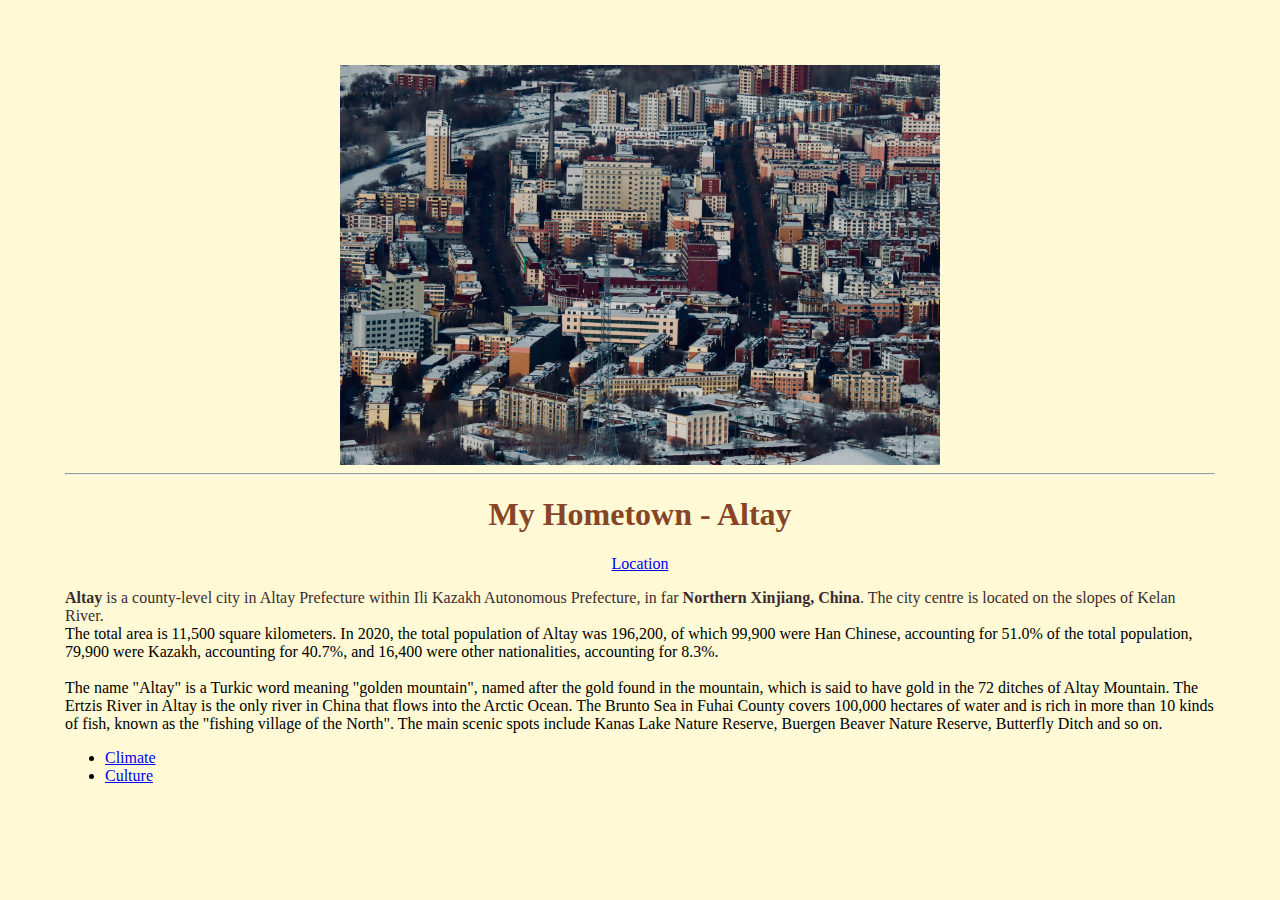
<file: Lab 2/index.html>
<!DOCTYPE html>
<html lang="en">
 <head>
    <style>
body {
    background-color: #FFF9D6;
    padding:25px;
    margin:40px;
}
</style>
 <meta charset="UTF-8">
 <title>My Hometown - Altay</title>
 </head>
 <body>
    <center><img src="Pictures\2019-02-26 125807.jpg" align="center" alt="Altay" width="600"></center>
    <hr alt breadth="50">
  <h1 align="center"><font color="#874526">My Hometown - Altay</font></h1>
  <p align="center"><a href="https://goo.gl/maps/zX8dN2U1Nx8BfHaR6">Location</a></p><!– I wanted to change the color of the hyperlink, but I couldn't :( -->
  <p><font color="#3C2C2D"><strong>Altay</strong> is a county-level city in Altay Prefecture within Ili Kazakh Autonomous Prefecture, in far <b>Northern Xinjiang, China</b>. The city centre is located on the slopes of Kelan River.</font>
   <br>The total area is 11,500 square kilometers. In 2020, the total population of Altay was 196,200, of which 99,900 were Han Chinese, accounting for 51.0% of the total population, 79,900 were Kazakh, accounting for 40.7%, and 16,400 were other nationalities, accounting for 8.3%.</br>
   <br>The name "Altay" is a Turkic word meaning "golden mountain", named after the gold found in the mountain, which is said to have gold in the 72 ditches of Altay Mountain. The Ertzis River in Altay is the only river in China that flows into the Arctic Ocean. The Brunto Sea in Fuhai County covers 100,000 hectares of water and is rich in more than 10 kinds of fish, known as the "fishing village of the North". The main scenic spots include Kanas Lake Nature Reserve, Buergen Beaver Nature Reserve, Butterfly Ditch and so on.</br></p>
  <ul>
    <li><a href="climate.html">Climate</a></li>
    <li><a href="culture.html">Culture</a></li>
 </body>
</html>
</file>
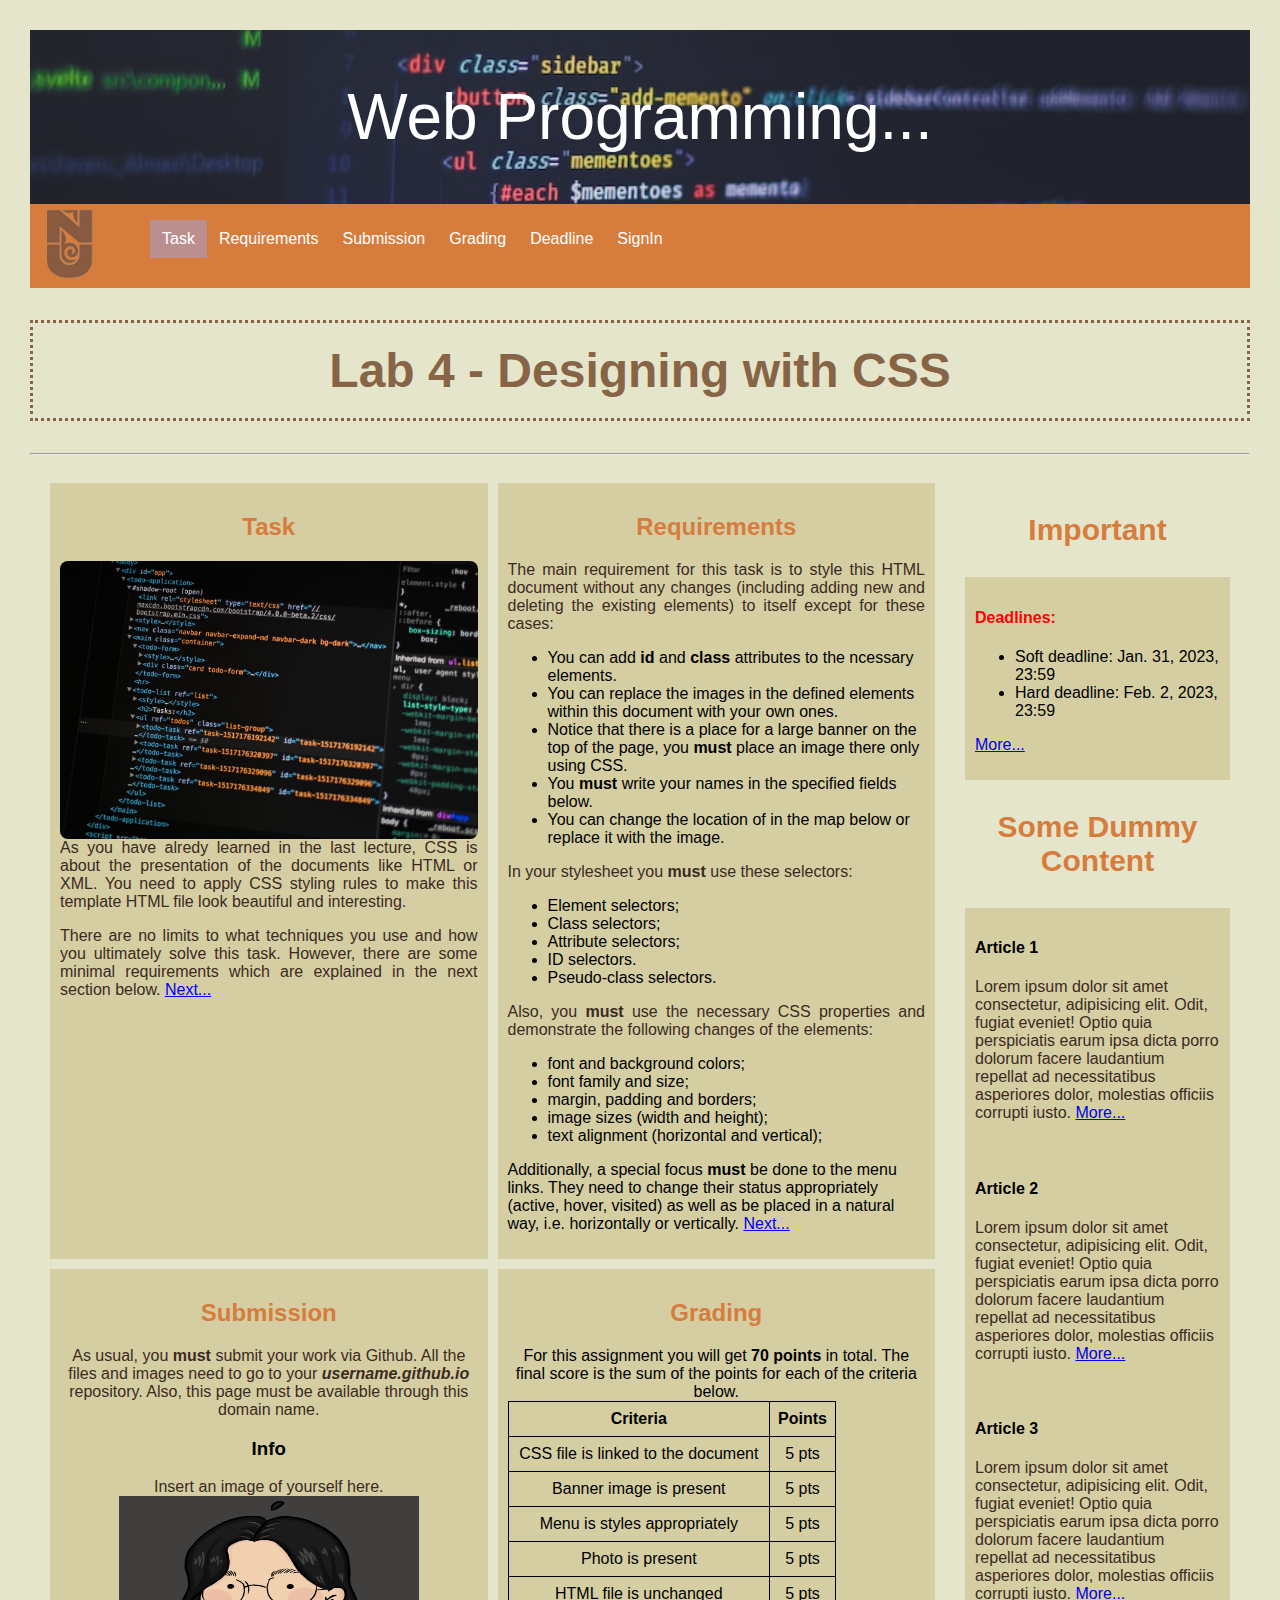
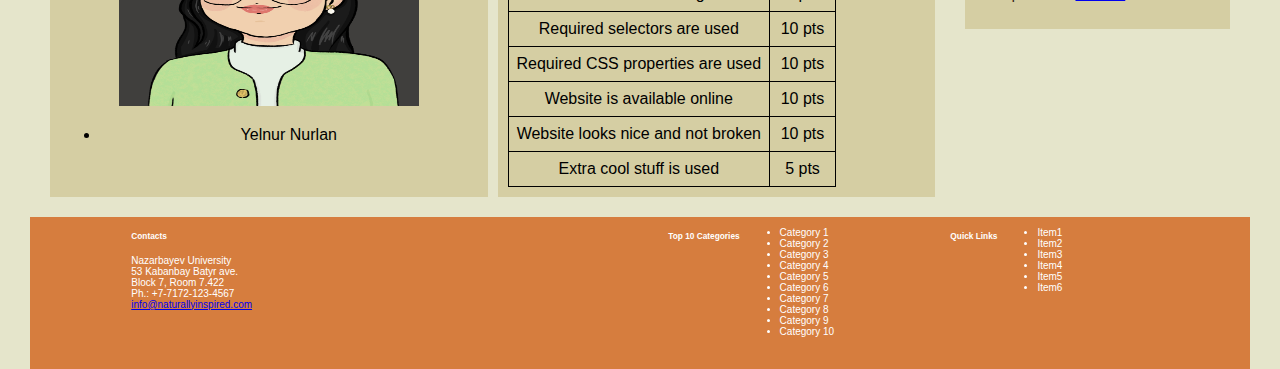
<file: Past Assignments/index.html>
<!DOCTYPE html>
<html lang="en">
<head>
  <meta charset="UTF-8">
  <meta http-equiv="X-UA-Compatible" content="IE=edge">
  <meta name="viewport" content="width=device-width, initial-scale=1.0">
  <link rel="stylesheet" href="main.css">
  <title>CSS Design</title>
</head>
<body>
  <!-- HEADER -->
  <header>
    <div class="banner">Web Programming...</div>
  </header>

  <!-- Navbar -->
  <nav>
      <a class="logo" href="logo.png">
        <img src="logo.png" alt="logo" width="80px" height="80px">
      </a>
      <ul class="menu">
        <li><a class="active" href="#task">Task</a></li>
        <li><a href="#requirements">Requirements</a></li>
        <li><a href="#submission">Submission</a></li>
        <li><a href="#grading">Grading</a></li>
        <li><a href="#deadline">Deadline</a></li>
        <li><a href="#">SignIn</a></li>
      </ul>
  </nav>

  <!-- Main Content -->
  <section class="main_content">
    <h1 id="main-heading" class="topic">
      Lab 4 - Designing with CSS 
    </h1>
    <hr>
    <div class=mainbody>
    <article id="task">
      <h2 >Task</h2>
      <p>
        <img src="nature.jfif" alt="" width="300px" height="210">
        As you have alredy learned in the last lecture, 
        CSS is about the presentation of the documents
        like HTML or XML.
        You need to apply
        CSS styling rules to make this template HTML file look
        beautiful and interesting.  
      </p>
      <p>
        There are no 
        limits to what techniques you use and how you 
        ultimately solve this task. 
        However, there are some minimal requirements
        which are explained in the next section below.
        <a href="#requirements">Next...</a>
      </p>
    </article>
    <article id="requirements">
      <h2 >Requirements</h2>
      <p>
        
        The main requirement for this task is to 
        style this HTML document without any 
        changes (including adding new and deleting the existing elements) to itself except for these cases: 
        <ul>
          <li>
            You can add <strong>id</strong>
            and <strong>class</strong> 
            attributes to the ncessary elements. 
            </li>
            <li>
            You can replace the 
            images in the defined elements within this document with your
            own ones. 
            </li><li>
            Notice that there is a place for a 
            large banner on the top of the page,
            you <strong>must</strong> place an image there only using CSS.
            </li>
            <li>
              You <strong>must</strong> write your names in the specified fields below.
            </li>
            <li>You can change the location
              of in the map below or replace it with the image.
            </li>
        </ul>
      </p>
      <p>
        In your stylesheet you <strong>must</strong>
         use these selectors:
        <ul>
          <li>Element selectors;</li>
          <li>Class selectors;</li>
          <li>Attribute selectors;</li>
          <li>ID selectors.</li>
          <li>Pseudo-class selectors.</li>
        </ul>
      </p>
      <p>
        Also, you <strong>must</strong> 
        use the necessary CSS properties
        and demonstrate the following changes
        of the elements:
        <ul>
          <li>font and background colors;</li>
          <li>font family and size;</li>
          <li>margin, padding and borders;</li>
          <li>image sizes (width and height);</li>
          <li>text alignment (horizontal and vertical);</li>
        </ul>
        Additionally, a special focus <strong>must</strong> 
        be done to the menu links.        
        They need to change their status appropriately 
        (active, hover, visited)
        as well as be placed in a natural way,
        i.e. horizontally or vertically. 
        <a href="#submission">Next...</a>
      </p>
    </article>
    <article id="submission">
      <h2>Submission</h2>
      <p>
       As usual, you <strong>must</strong> submit 
       your work via Github. All the files and images need to go to 
       your <strong> <i>username.github.io</i> </strong>repository. 
       Also, this page must be available 
       through this domain name.
      </p>
      <h3>Info</h3>
      <p>
         Insert an image of yourself here.
         <img src="planets.jpeg" alt="" width="300px" height="210">

        <ul>
          <li>Yelnur Nurlan </li>
        </ul>
      </p>
    </article>
    <article id="grading">
      <h2>Grading</h2>
      For this assignment you will get 
      <strong>70 points</strong>  in total.
      The final score is the sum of the points 
      for each of the criteria below.
      <table>
        <tr>
          <th>Criteria</th>
          <th>Points</th>
        </tr>
        <tr>
          <td>CSS file is linked to the document</td>
          <td>5 pts</td>
        </tr>
        <tr>
          <td>Banner image is present</td>
          <td>5 pts</td>
        </tr>
        <tr>
          <td>Menu is styles appropriately</td>
          <td>5 pts</td>
        </tr>
        
        <tr>
          <td>Photo is present </td>
          <td>5 pts</td>
        </tr>
         <tr>
          <td>HTML file is unchanged</td>
          <td>5 pts</td>
        </tr>
        <tr>
          <td>Required selectors are used</td>
          <td>10 pts</td>
        </tr>
        <tr>
          <td>Required CSS properties are used</td>
          <td>10 pts</td>
        </tr>
        <tr>
          <td>Website is available online</td>
          <td>10 pts</td>
        </tr>
        <tr>
          <td>Website looks nice and not broken</td>
          <td>10 pts</td>
        </tr>
        <tr>
          <td>Extra cool stuff is used</td>
          <td>5 pts</td>
        </tr>
        </tr>
      </table>
    </article>
  </div>
  </section>

  <!-- Aside Information -->
  <aside>
    <div class="aside_1">
    <h3>Important</h3>
    <section class="aside_content">
      <article id="deadline">
        <h4>Deadlines:</h4>
        <ul>
          <li>Soft deadline: Jan. 31, 2023, 23:59</li>
          <li>Hard deadline: Feb. 2, 2023, 23:59</li>
        </ul>
        <p>
        <a href="#">More...</a>
      </article>
      </section>
     </div>
     <div class="aside_2">
        <h3>Some Dummy Content</h3>
       <section>
        <article>
        <h4>Article 1</h4>
        <p>
          Lorem ipsum dolor sit amet consectetur, 
          adipisicing elit. Odit, fugiat eveniet! 
          Optio quia perspiciatis earum ipsa dicta 
          porro dolorum facere laudantium repellat 
          ad necessitatibus asperiores dolor, molestias 
          officiis corrupti iusto.
          <a href="#">More...</a>
        </p>
      </article>
      <article>
        <h4>Article 2</h4>
        <p>
          Lorem ipsum dolor sit amet consectetur, 
          adipisicing elit. Odit, fugiat eveniet! 
          Optio quia perspiciatis earum ipsa dicta 
          porro dolorum facere laudantium repellat 
          ad necessitatibus asperiores dolor, molestias 
          officiis corrupti iusto.
          <a href="#">More...</a>
        </p>
      </article>
      <article>
        <h4>Article 3</h4>
        <p>
          Lorem ipsum dolor sit amet consectetur, 
          adipisicing elit. Odit, fugiat eveniet! 
          Optio quia perspiciatis earum ipsa dicta 
          porro dolorum facere laudantium repellat 
          ad necessitatibus asperiores dolor, molestias 
          officiis corrupti iusto.
          <a href="#">More...</a>
        </p>
      </article>
    </section>
    </div>
  </aside>

  <!-- FOOTER -->
  <footer>
    <div class="contacts">
      <div >
        <h5>Contacts</h5>
        <p>
          Nazarbayev University <br>
          53 Kabanbay Batyr ave. <br>
          Block 7, Room 7.422 <br>
          Ph.: +7-7172-123-4567 <br>
          <a href="mailto:info@naturallyinspired.com" class="email">
            info@naturallyinspired.com
          </a>
        </p>
      </div>
      <div class="map">
          <iframe src="https://maps.google.com/maps?q=Nazarbayev%20university,%20Nur-Sultan&t=&z=13&ie=UTF8&iwloc=&output=embed" 
                  frameborder="0" scrolling="no" marginheight="0" marginwidth="0">
          </iframe>
      </div>
    </div>
    <div class="categories">
      <h5>Top 10 Categories</h5>
      <ul>
        <li><a href="#">Category 1</a></li>
        <li><a href="#">Category 2</a></li>
        <li><a href="#">Category 3</a></li>
        <li><a href="#">Category 4</a></li>
        <li><a href="#">Category 5</a></li>
        <li><a href="#">Category 6</a></li>
        <li><a href="#">Category 7</a></li>
        <li><a href="#">Category 8</a></li>
        <li><a href="#">Category 9</a></li>
        <li><a href="#">Category 10</a></li>
      </ul>
    </div>
    <div class="quick_links">
      <h5>Quick Links</h5>
      <ul>
        <li><a href="#">Item1</a></li>
        <li><a href="#">Item2</a></li>
        <li><a href="#">Item3</a></li>
        <li><a href="#">Item4</a></li>
        <li><a href="#">Item5</a></li>
        <li><a href="#">Item6</a></li>
      </ul>
    </div>
  </footer>
</body>
</html>
</file>
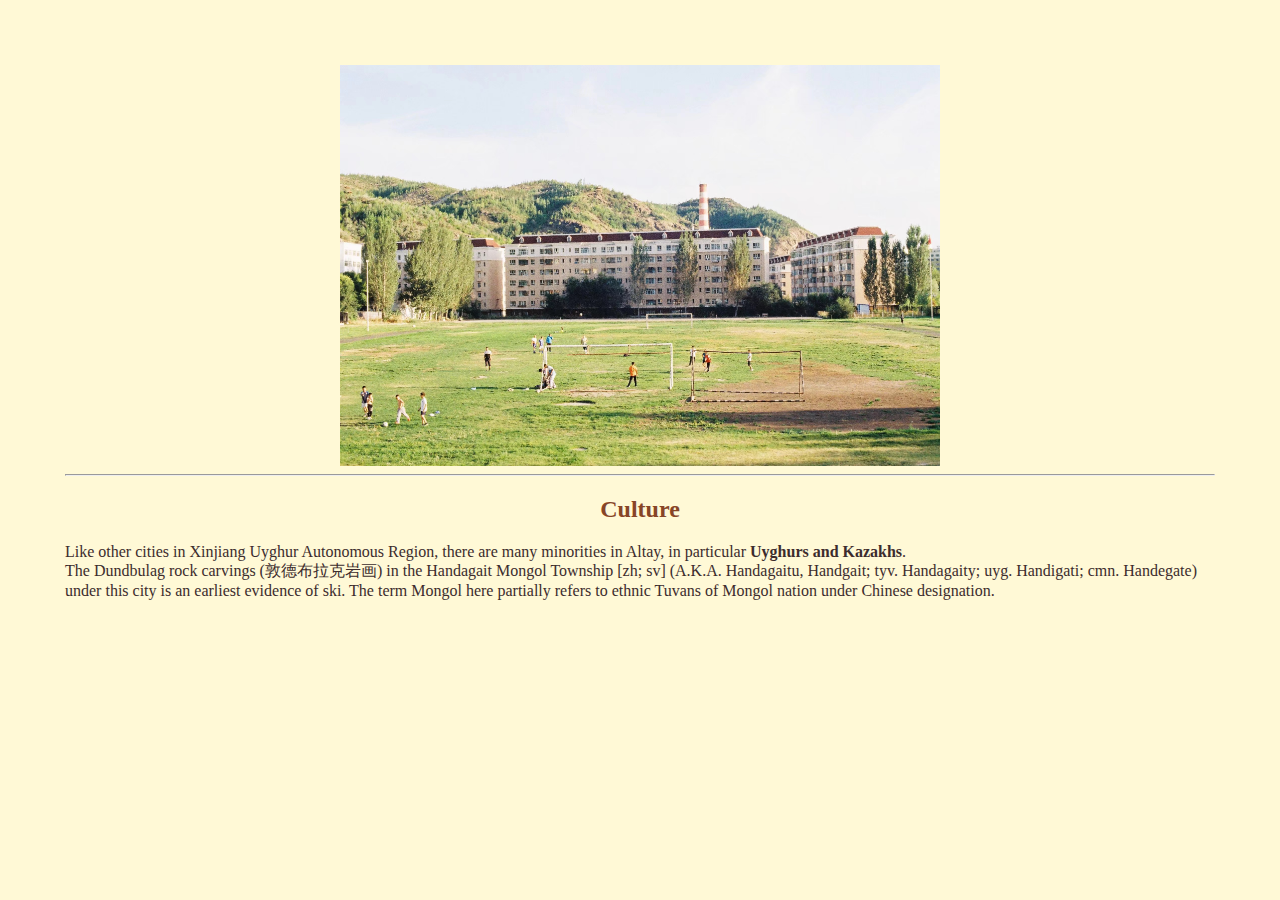
<file: culture.html>
<!DOCTYPE html>
<html lang="en">
 <head>
    <style>
body {
    background-color: #FFF9D6;
    padding:25px;
    margin:40px;
}
</style>
 <meta charset="UTF-8">
 <title>My Hometown - Altay - Culture</title>
 </head>
 <body>
    <center><img src="Pictures\IMG-5660.JPG" align="center" alt="Altay" width="600"></center>
    <hr alt breadth="50">
   <h2 align="center"><font color="#874526">Culture</font></h2>
  <p><font color="#3C2C2D">Like other cities in Xinjiang Uyghur Autonomous Region, there are many minorities in Altay, in particular <strong>Uyghurs and Kazakhs</strong>.
    <br>The Dundbulag rock carvings (敦德布拉克岩画) in the Handagait Mongol Township [zh; sv] (A.K.A. Handagaitu, Handgait; tyv. Handagaity; uyg. Handigati; cmn. Handegate) under this city is an earliest evidence of ski. The term Mongol here partially refers to ethnic Tuvans of Mongol nation under Chinese designation.</br></font></p>
 </body>
</html>
</file>
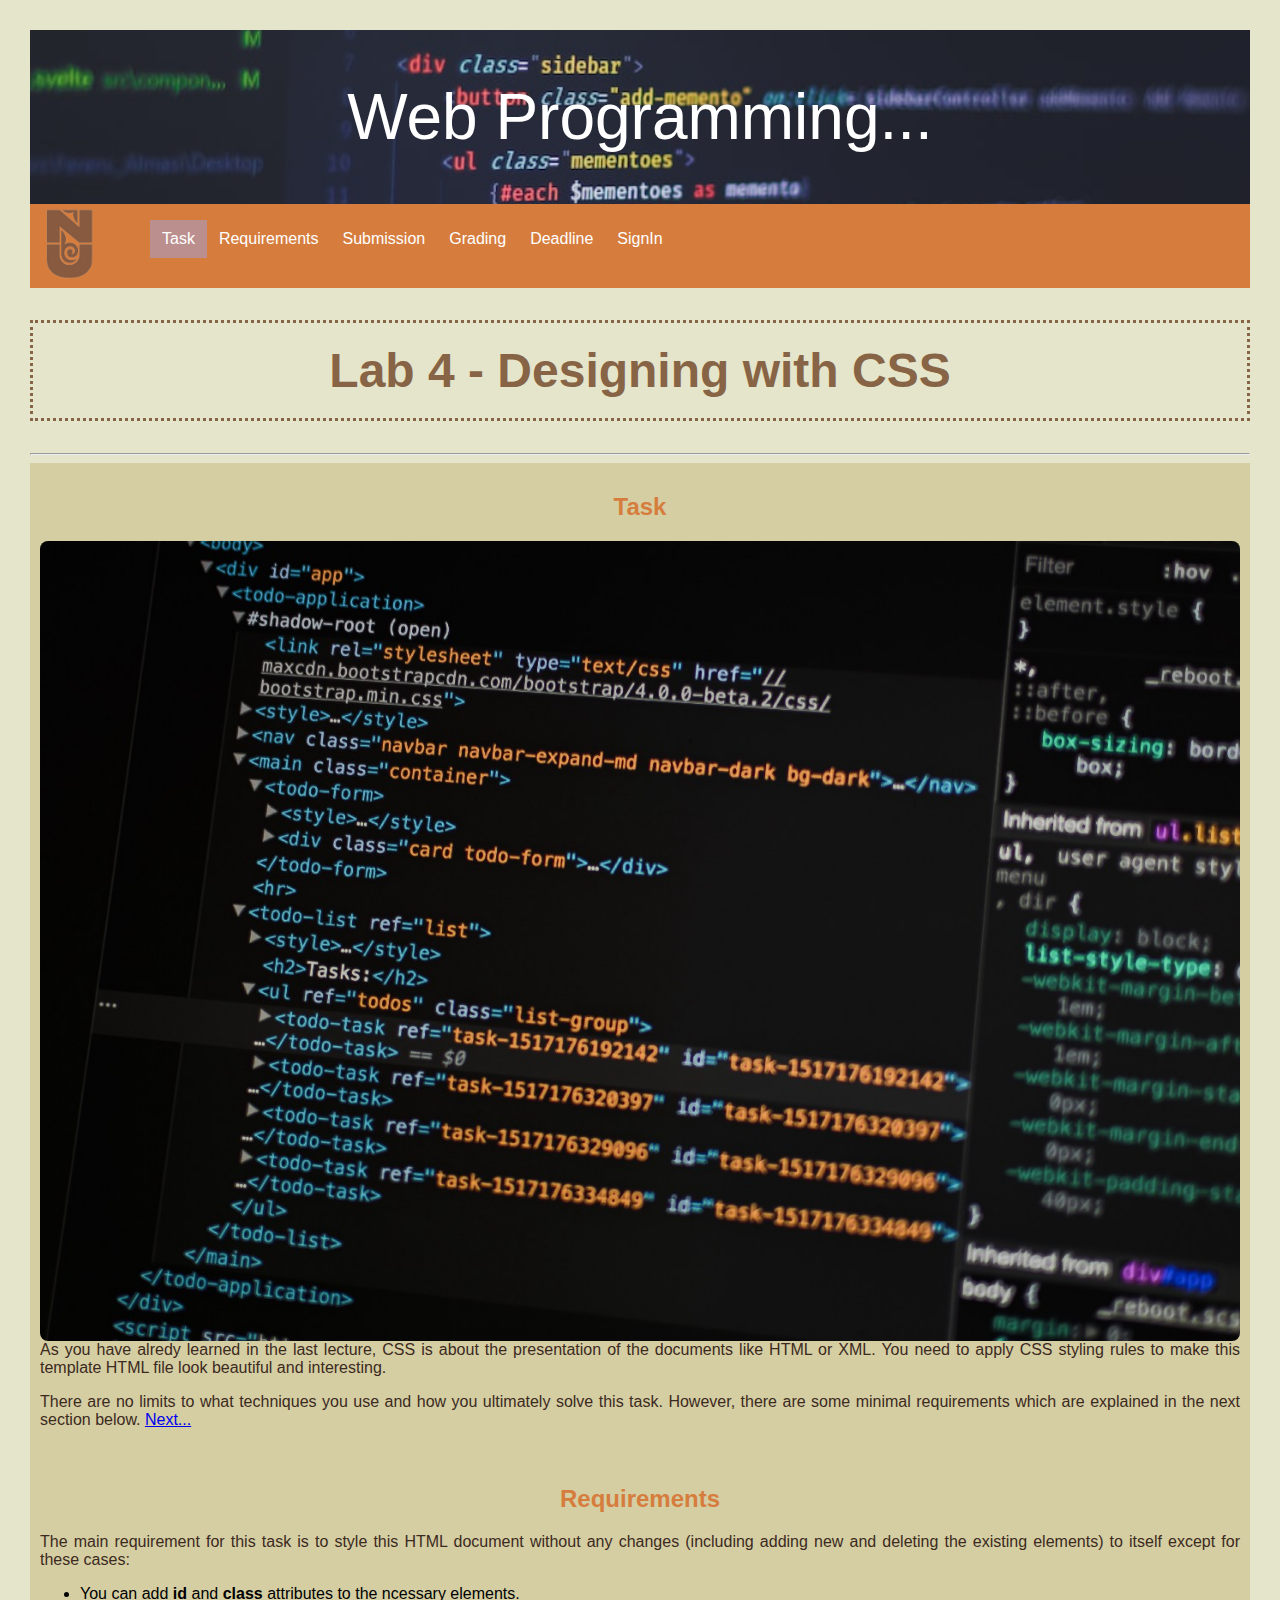
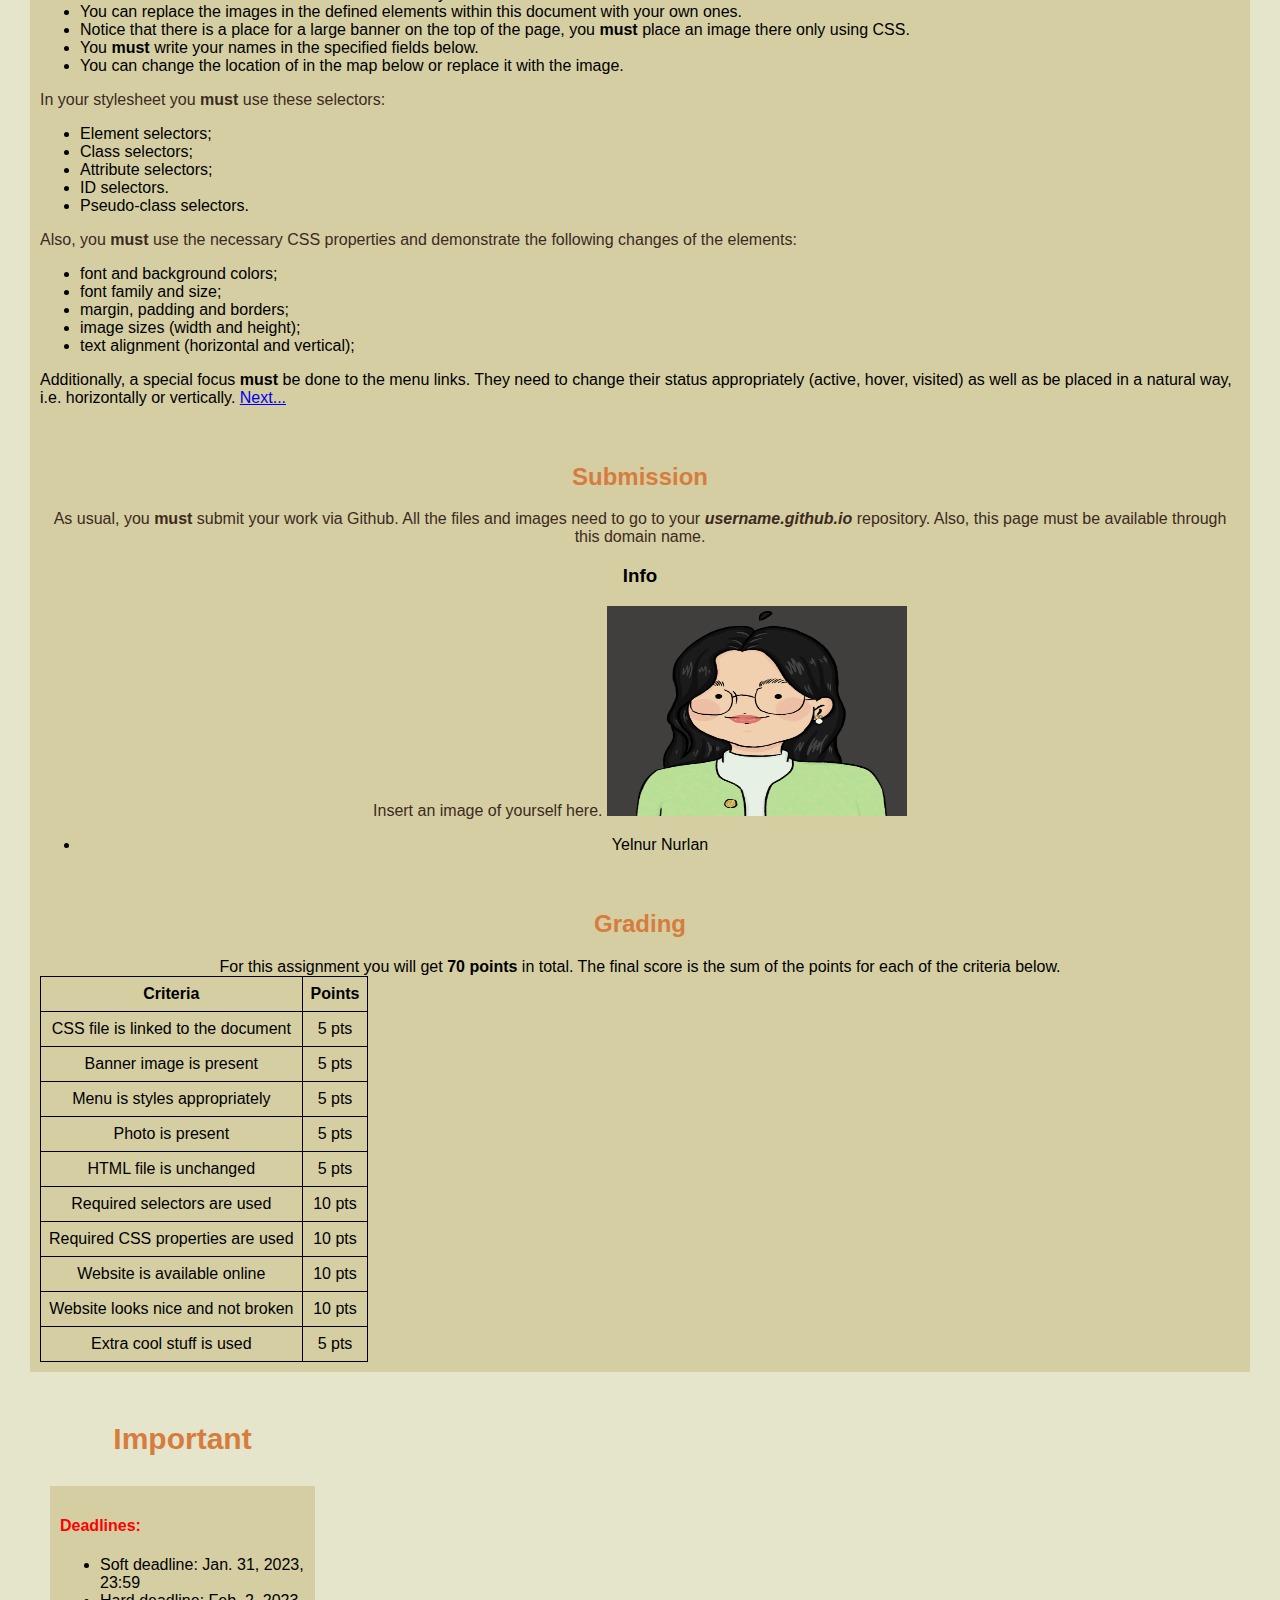
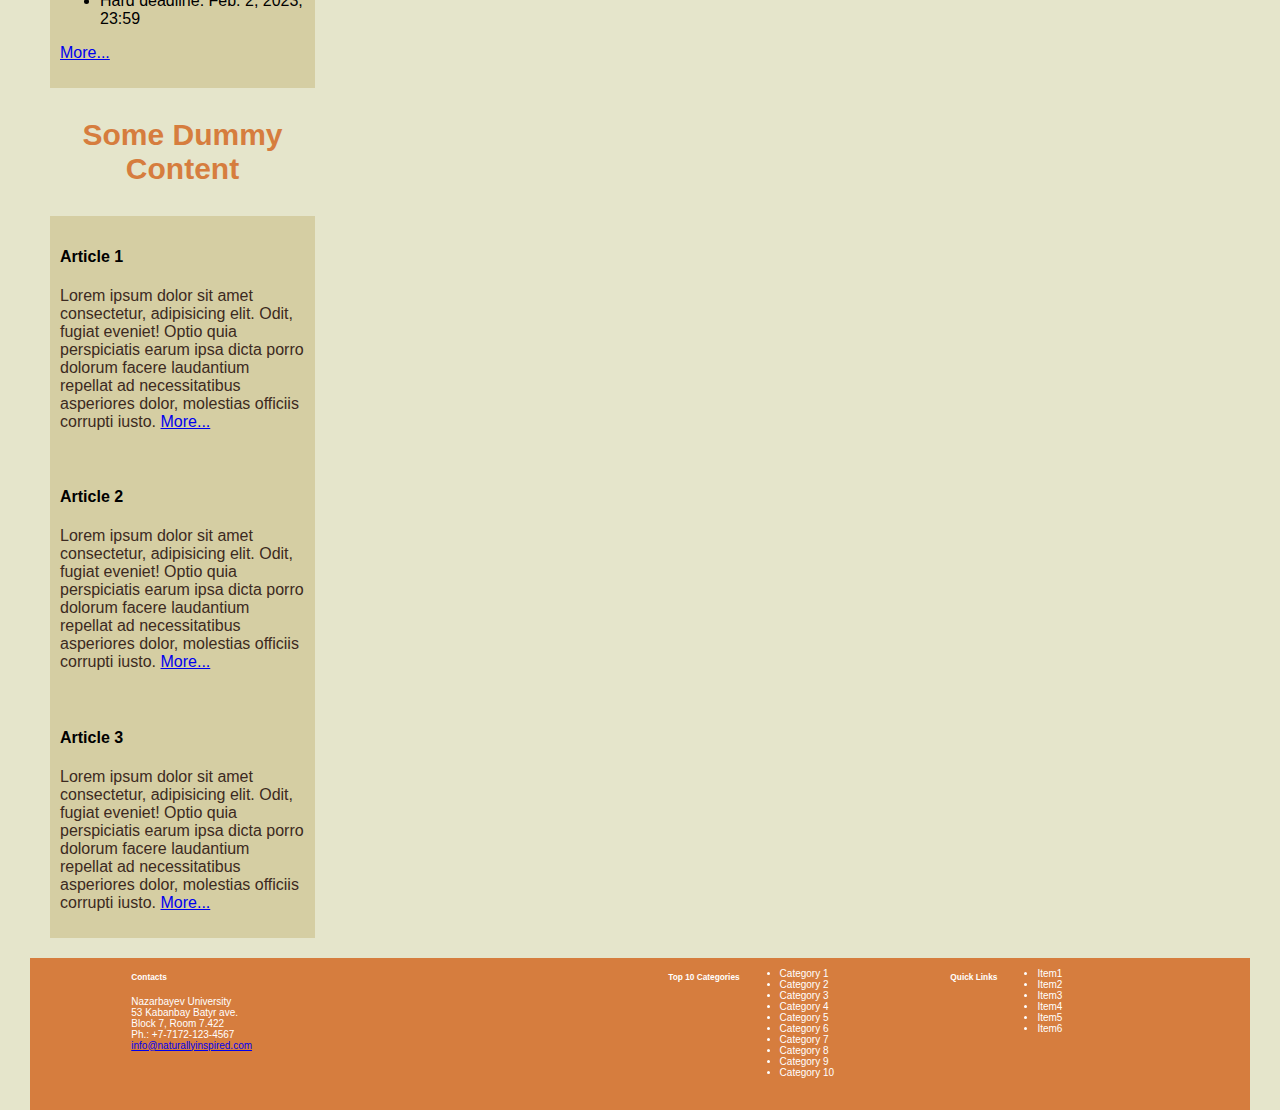
<file: WPPS_Lab3.html>
<!DOCTYPE html>
<html lang="en">
<head>
  <meta charset="UTF-8">
  <meta http-equiv="X-UA-Compatible" content="IE=edge">
  <meta name="viewport" content="width=device-width, initial-scale=1.0">
  <link rel="stylesheet" href="main.css">
  <title>CSS Design</title>
</head>
<body>
  <!-- HEADER -->
  <header>
    <div class="banner">Web Programming...</div>
  </header>

  <!-- Navbar -->
  <nav>
      <a class="logo" href="logo.png">
        <img src="logo.png" alt="logo" width="80px" height="80px">
      </a>
      <ul class="menu">
        <li><a class="active" href="#task">Task</a></li>
        <li><a href="#requirements">Requirements</a></li>
        <li><a href="#submission">Submission</a></li>
        <li><a href="#grading">Grading</a></li>
        <li><a href="#deadline">Deadline</a></li>
        <li><a href="#">SignIn</a></li>
      </ul>
  </nav>

  <!-- Main Content -->
  <section class="main_content">
    <h1 id="main-heading" class="topic">
      Lab 4 - Designing with CSS 
    </h1>
    <hr>
    <article id="task">
      <h2 >Task</h2>
      <p>
        <img src="nature.jfif" alt="" width="300px" height="210">
        As you have alredy learned in the last lecture, 
        CSS is about the presentation of the documents
        like HTML or XML.
        You need to apply
        CSS styling rules to make this template HTML file look
        beautiful and interesting.  
      </p>
      <p>
        There are no 
        limits to what techniques you use and how you 
        ultimately solve this task. 
        However, there are some minimal requirements
        which are explained in the next section below.
        <a href="#requirements">Next...</a>
      </p>
    </article>
    <article id="requirements">
      <h2 >Requirements</h2>
      <p>
        
        The main requirement for this task is to 
        style this HTML document without any 
        changes (including adding new and deleting the existing elements) to itself except for these cases: 
        <ul>
          <li>
            You can add <strong>id</strong>
            and <strong>class</strong> 
            attributes to the ncessary elements. 
            </li>
            <li>
            You can replace the 
            images in the defined elements within this document with your
            own ones. 
            </li><li>
            Notice that there is a place for a 
            large banner on the top of the page,
            you <strong>must</strong> place an image there only using CSS.
            </li>
            <li>
              You <strong>must</strong> write your names in the specified fields below.
            </li>
            <li>You can change the location
              of in the map below or replace it with the image.
            </li>
        </ul>
      </p>
      <p>
        In your stylesheet you <strong>must</strong>
         use these selectors:
        <ul>
          <li>Element selectors;</li>
          <li>Class selectors;</li>
          <li>Attribute selectors;</li>
          <li>ID selectors.</li>
          <li>Pseudo-class selectors.</li>
        </ul>
      </p>
      <p>
        Also, you <strong>must</strong> 
        use the necessary CSS properties
        and demonstrate the following changes
        of the elements:
        <ul>
          <li>font and background colors;</li>
          <li>font family and size;</li>
          <li>margin, padding and borders;</li>
          <li>image sizes (width and height);</li>
          <li>text alignment (horizontal and vertical);</li>
        </ul>
        Additionally, a special focus <strong>must</strong> 
        be done to the menu links.        
        They need to change their status appropriately 
        (active, hover, visited)
        as well as be placed in a natural way,
        i.e. horizontally or vertically. 
        <a href="#submission">Next...</a>
      </p>
    </article>
    <article id="submission">
      <h2>Submission</h2>
      <p>
       As usual, you <strong>must</strong> submit 
       your work via Github. All the files and images need to go to 
       your <strong> <i>username.github.io</i> </strong>repository. 
       Also, this page must be available 
       through this domain name.
      </p>
      <h3>Info</h3>
      <p>
         Insert an image of yourself here.
         <img src="planets.jpeg" alt="" width="300px" height="210">

        <ul>
          <li>Yelnur Nurlan </li>
        </ul>
      </p>
    </article>
    <article id="grading">
      <h2>Grading</h2>
      For this assignment you will get 
      <strong>70 points</strong>  in total.
      The final score is the sum of the points 
      for each of the criteria below.
      <table>
        <tr>
          <th>Criteria</th>
          <th>Points</th>
        </tr>
        <tr>
          <td>CSS file is linked to the document</td>
          <td>5 pts</td>
        </tr>
        <tr>
          <td>Banner image is present</td>
          <td>5 pts</td>
        </tr>
        <tr>
          <td>Menu is styles appropriately</td>
          <td>5 pts</td>
        </tr>
        
        <tr>
          <td>Photo is present </td>
          <td>5 pts</td>
        </tr>
         <tr>
          <td>HTML file is unchanged</td>
          <td>5 pts</td>
        </tr>
        <tr>
          <td>Required selectors are used</td>
          <td>10 pts</td>
        </tr>
        <tr>
          <td>Required CSS properties are used</td>
          <td>10 pts</td>
        </tr>
        <tr>
          <td>Website is available online</td>
          <td>10 pts</td>
        </tr>
        <tr>
          <td>Website looks nice and not broken</td>
          <td>10 pts</td>
        </tr>
        <tr>
          <td>Extra cool stuff is used</td>
          <td>5 pts</td>
        </tr>
        </tr>
      </table>
    </article>
  </section>

  <!-- Aside Information -->
  <aside>
    <h3>Important</h3>
    <section class="aside_content">
      <article id="deadline">
        <h4>Deadlines:</h4>
        <ul>
          <li>Soft deadline: Jan. 31, 2023, 23:59</li>
          <li>Hard deadline: Feb. 2, 2023, 23:59</li>
        </ul>
        <p>
        <a href="#">More...</a>
      </article>
      </section>
     
        <h3>Some Dummy Content</h3>
       <section>
        <article>
        <h4>Article 1</h4>
        <p>
          Lorem ipsum dolor sit amet consectetur, 
          adipisicing elit. Odit, fugiat eveniet! 
          Optio quia perspiciatis earum ipsa dicta 
          porro dolorum facere laudantium repellat 
          ad necessitatibus asperiores dolor, molestias 
          officiis corrupti iusto.
          <a href="#">More...</a>
        </p>
      </article>
      <article>
        <h4>Article 2</h4>
        <p>
          Lorem ipsum dolor sit amet consectetur, 
          adipisicing elit. Odit, fugiat eveniet! 
          Optio quia perspiciatis earum ipsa dicta 
          porro dolorum facere laudantium repellat 
          ad necessitatibus asperiores dolor, molestias 
          officiis corrupti iusto.
          <a href="#">More...</a>
        </p>
      </article>
      <article>
        <h4>Article 3</h4>
        <p>
          Lorem ipsum dolor sit amet consectetur, 
          adipisicing elit. Odit, fugiat eveniet! 
          Optio quia perspiciatis earum ipsa dicta 
          porro dolorum facere laudantium repellat 
          ad necessitatibus asperiores dolor, molestias 
          officiis corrupti iusto.
          <a href="#">More...</a>
        </p>
      </article>
    </section>
  </aside>

  <!-- FOOTER -->
  <footer>
    <div class="contacts">
      <div >
        <h5>Contacts</h5>
        <p>
          Nazarbayev University <br>
          53 Kabanbay Batyr ave. <br>
          Block 7, Room 7.422 <br>
          Ph.: +7-7172-123-4567 <br>
          <a href="mailto:info@naturallyinspired.com" class="email">
            info@naturallyinspired.com
          </a>
        </p>
      </div>
      <div class="map">
          <iframe src="https://maps.google.com/maps?q=Nazarbayev%20university,%20Nur-Sultan&t=&z=13&ie=UTF8&iwloc=&output=embed" 
                  frameborder="0" scrolling="no" marginheight="0" marginwidth="0">
          </iframe>
      </div>
    </div>
    <div class="categories">
      <h5>Top 10 Categories</h5>
      <ul>
        <li><a href="#">Category 1</a></li>
        <li><a href="#">Category 2</a></li>
        <li><a href="#">Category 3</a></li>
        <li><a href="#">Category 4</a></li>
        <li><a href="#">Category 5</a></li>
        <li><a href="#">Category 6</a></li>
        <li><a href="#">Category 7</a></li>
        <li><a href="#">Category 8</a></li>
        <li><a href="#">Category 9</a></li>
        <li><a href="#">Category 10</a></li>
      </ul>
    </div>
    <div class="quick_links">
      <h5>Quick Links</h5>
      <ul>
        <li><a href="#">Item1</a></li>
        <li><a href="#">Item2</a></li>
        <li><a href="#">Item3</a></li>
        <li><a href="#">Item4</a></li>
        <li><a href="#">Item5</a></li>
        <li><a href="#">Item6</a></li>
      </ul>
    </div>
  </footer>
</body>
</html>
</file>
<file: Past Assignments/main.css>
* {
  box-sizing: border-box;
}

body {
	background-color: #E5E5CB;
  font-family: Arial, Helvetica, sans-serif;
  margin: 30px;
}

header {
  background-image: url("bg-header.jfif"); 
  background-position: center;
  background-repeat: no-repeat;
  justify-content: space-between;
  background-size: cover;
  padding: 50px;
  text-align: center;
  color: white;
}

/*navigation bar*/
nav {
  background: #D67D3E;
  border-style: hidden;
  justify-content: space-between;
  overflow: hidden;
}

nav .logo {
  float: left;
}

.menu a {
  color: white;
  text-align: center;
  padding: 10px 12px;
  text-decoration: none;
  diaplay: block;
}

.menu a:hover {
  background-color: white;
  color: #D67D3E;
  text-decoration: underline;
}

.menu a.active {
  background-color: rosybrown;
  color: white;
}

.menu a:visted {
  color: darkgreen;
}

#main-heading {
  border-style: dotted;
  text-align: center;
  padding: 20px;
}

h1 {
	color: #876445
}

h2 {
  color:#D67D3E;
  text-align: center;
}

p {
	color: #3C2A21

}

a:hover {
  color: #8A8635;
}

a:visted {
  color: yellow;
}

article{
  padding: 10px;
  background-color: #D5CEA3;
}

#task > p {
  text-align: justify;
}

#task > p > a:visted {
  color: darkgreen;
}

#task > p > a:hover {
  color: #D67D3E;
  text-decoration: underline;
}

#requirements > p {
  text-align: justify;
}

#submission  {
  text-align: center;
}

#grading {
  text-align: center;
}

#grading > table {
  align-items: center;
  border-collapse: collapse;
}

#grading > table, th, td {
  border: 1px solid;
  padding: 8px;
}

#grading > table tr:hover {
  background-color: #D67D3E;
}

aside h3 {
  font-size: 30px;
  color: #D67D3E;
  text-align: center;
}

#deadline > h4 {
  color: red;
}

footer {
  background: #D67D3E;
  justify-content: space-evenly;
  text-decoration: none;
  height: auto;
  position: absolute;
  font-size: 10px;
}

footer ul a, footer p{
  text-decoration: none;
  color: white;
}

footer > .contacts, .categories ,.quick_links {
  color: white;
  display: flex;
  flex-wrap: wrap;
  padding: 0 15px;
}

/*responsive layout - desktop*/
@media screen and (min-width: 1024px){
  header {
    font-size: 4em;
  }

  #main-heading {
    font-size: 3em;
  }

  .mainbody {
    float:left;
    width: 75%;
    display: grid;
    grid-template-columns: 50% 50%;
    padding: 20px;
    gap: 10px;
  }

  aside {
    float: left;
    width: 25%;
    padding: 20px;
  }

  #task > p > img {
    border-radius: 8px;
    display: block;
    margin-left: auto;
    margin-right: auto;
    width: 100%;
    height: auto;
  }

  footer {
    float: left;
    position: static;
    width: 100%;
    bottom: 0;
    display: grid;
    grid-template-columns: auto auto auto auto;
    justify-content: space-evenly;
  }

  .menu {
    list-style-type: none;
    float: left;
    overflow: hidden;
  }

  .menu li {
    float: left;
  }

  .menu a {
    text-align: center;
    diaplay: block;
    position: relative;
    justify-content: space-between;
    float: left;
  }

}

/*responsive layout - tablet*/
@media screen and (min-width: 768px) and (max-width: 1023px){
  .mainbody {
    display: grid;
    grid-template-columns: 50% 50%;
    padding: 20px;
    gap: 10px;
  }

  aside{
    display: grid;
    grid-template-columns: 50% 50%;
    gap: 10px;
  }

  .main_content, aside {
    width: 100%;
  }

  header {
    font-size: 3em;
  }

  #main-heading {
    font-size: 2em;
  }

  footer {
    float: left;
    position: static;
    width: 100%;
    bottom: 0;
    display: grid;
    grid-template-columns: auto auto auto auto;
    justify-content: space-evenly;
  }

  #task > p > img {
    border-radius: 8px;
    display: block;
    margin-left: auto;
    margin-rsight: auto;
    width: 100%;
    height: auto;
  }

  .menu {
    list-style-type: none;
    float: left;
    overflow: hidden;
  }

  .menu li {
    float: left;
  }

  .menu a {
    text-align: center;
    diaplay: block;
    position: relative;
    justify-content: space-between;
    float: left;
  }
}

/*responsive layout - phone*/
@media screen and (max-width: 767px) and (min-width: 300px){
  header {
    font-size: 2em;
  }

  #main-heading {
    font-size: 1.5em;
  }

  .mainbody {
    padding: 20px;
    gap: 10px;
  }

  aside{
    gap: 10px;
  }

  .main_content, aside {
    width: 100%;
  }
  #task > p > img {
    border-radius: 8px;
    display: block;
    margin-left: auto;
    margin-right: auto;
    width: 100%;
    height: auto;
  }

  footer {
    float: left;
    position: static;
    width: 100%;
    bottom: 0;
    text-align: center;
  }

  ul .menu {
    list-style-type: none;
    float: left;
  }

  ul.menu > li {
    display: block;
    text-decoration: none;
    padding: 10px;
    text-align: center;
  }

  ul .menu > li > a {
    text-align: center;
    float: none;
  }

 }
</file>
<file: main.css>
* {
  box-sizing: border-box;
}

body {
	background-color: #E5E5CB;
  font-family: Arial, Helvetica, sans-serif;
  margin: 30px;
}

header {
  background-image: url("bg-header.jfif"); 
  background-position: center;
  background-repeat: no-repeat;
  justify-content: space-between;
  background-size: cover;
  padding: 50px;
  text-align: center;
  color: white;
}

/*navigation bar*/
nav {
  background: #D67D3E;
  border-style: hidden;
  justify-content: space-between;
  overflow: hidden;
}

nav .logo {
  float: left;
}

.menu a {
  color: white;
  text-align: center;
  padding: 10px 12px;
  text-decoration: none;
  diaplay: block;
}

.menu a:hover {
  background-color: white;
  color: #D67D3E;
  text-decoration: underline;
}

.menu a.active {
  background-color: rosybrown;
  color: white;
}

.menu a:visted {
  color: darkgreen;
}

#main-heading {
  border-style: dotted;
  text-align: center;
  padding: 20px;
}

h1 {
	color: #876445
}

h2 {
  color:#D67D3E;
  text-align: center;
}

p {
	color: #3C2A21

}

a:hover {
  color: #8A8635;
}

a:visted {
  color: yellow;
}

article{
  padding: 10px;
  background-color: #D5CEA3;
}

#task > p {
  text-align: justify;
}

#task > p > a:visted {
  color: darkgreen;
}

#task > p > a:hover {
  color: #D67D3E;
  text-decoration: underline;
}

#requirements > p {
  text-align: justify;
}

#submission  {
  text-align: center;
}

#grading {
  text-align: center;
}

#grading > table {
  align-items: center;
  border-collapse: collapse;
}

#grading > table, th, td {
  border: 1px solid;
  padding: 8px;
}

#grading > table tr:hover {
  background-color: #D67D3E;
}

aside h3 {
  font-size: 30px;
  color: #D67D3E;
  text-align: center;
}

#deadline > h4 {
  color: red;
}

footer {
  background: #D67D3E;
  justify-content: space-evenly;
  text-decoration: none;
  height: auto;
  position: absolute;
  font-size: 10px;
}

footer ul a, footer p{
  text-decoration: none;
  color: white;
}

footer > .contacts, .categories ,.quick_links {
  color: white;
  display: flex;
  flex-wrap: wrap;
  padding: 0 15px;
}

/*responsive layout - desktop*/
@media screen and (min-width: 1024px){
  header {
    font-size: 4em;
  }

  #main-heading {
    font-size: 3em;
  }

  .mainbody {
    float:left;
    width: 75%;
    display: grid;
    grid-template-columns: 50% 50%;
    padding: 20px;
    gap: 10px;
  }

  aside {
    float: left;
    width: 25%;
    padding: 20px;
  }

  #task > p > img {
    border-radius: 8px;
    display: block;
    margin-left: auto;
    margin-right: auto;
    width: 100%;
    height: auto;
  }

  footer {
    float: left;
    position: static;
    width: 100%;
    bottom: 0;
    display: grid;
    grid-template-columns: auto auto auto auto;
    justify-content: space-evenly;
  }

  .menu {
    list-style-type: none;
    float: left;
    overflow: hidden;
  }

  .menu li {
    float: left;
  }

  .menu a {
    text-align: center;
    diaplay: block;
    position: relative;
    justify-content: space-between;
    float: left;
  }

}

/*responsive layout - tablet*/
@media screen and (min-width: 768px) and (max-width: 1023px){
  .mainbody {
    display: grid;
    grid-template-columns: 50% 50%;
    padding: 20px;
    gap: 10px;
  }

  aside{
    display: grid;
    grid-template-columns: 50% 50%;
    gap: 10px;
  }

  .main_content, aside {
    width: 100%;
  }

  header {
    font-size: 3em;
  }

  #main-heading {
    font-size: 2em;
  }

  footer {
    float: left;
    position: static;
    width: 100%;
    bottom: 0;
    display: grid;
    grid-template-columns: auto auto auto auto;
    justify-content: space-evenly;
  }

  #task > p > img {
    border-radius: 8px;
    display: block;
    margin-left: auto;
    margin-rsight: auto;
    width: 100%;
    height: auto;
  }

  .menu {
    list-style-type: none;
    float: left;
    overflow: hidden;
  }

  .menu li {
    float: left;
  }

  .menu a {
    text-align: center;
    diaplay: block;
    position: relative;
    justify-content: space-between;
    float: left;
  }
}

/*responsive layout - phone*/
@media screen and (max-width: 767px) and (min-width: 300px){
  header {
    font-size: 2em;
  }

  #main-heading {
    font-size: 1.5em;
  }

  .mainbody {
    padding: 20px;
    gap: 10px;
  }

  aside{
    gap: 10px;
  }

  .main_content, aside {
    width: 100%;
  }
  #task > p > img {
    border-radius: 8px;
    display: block;
    margin-left: auto;
    margin-right: auto;
    width: 100%;
    height: auto;
  }

  footer {
    float: left;
    position: static;
    width: 100%;
    bottom: 0;
    text-align: center;
  }

  ul .menu {
    list-style-type: none;
    float: left;
  }

  ul.menu > li {
    display: block;
    text-decoration: none;
    padding: 10px;
    text-align: center;
  }

  ul .menu > li > a {
    text-align: center;
    float: none;
  }

 }
</file>
